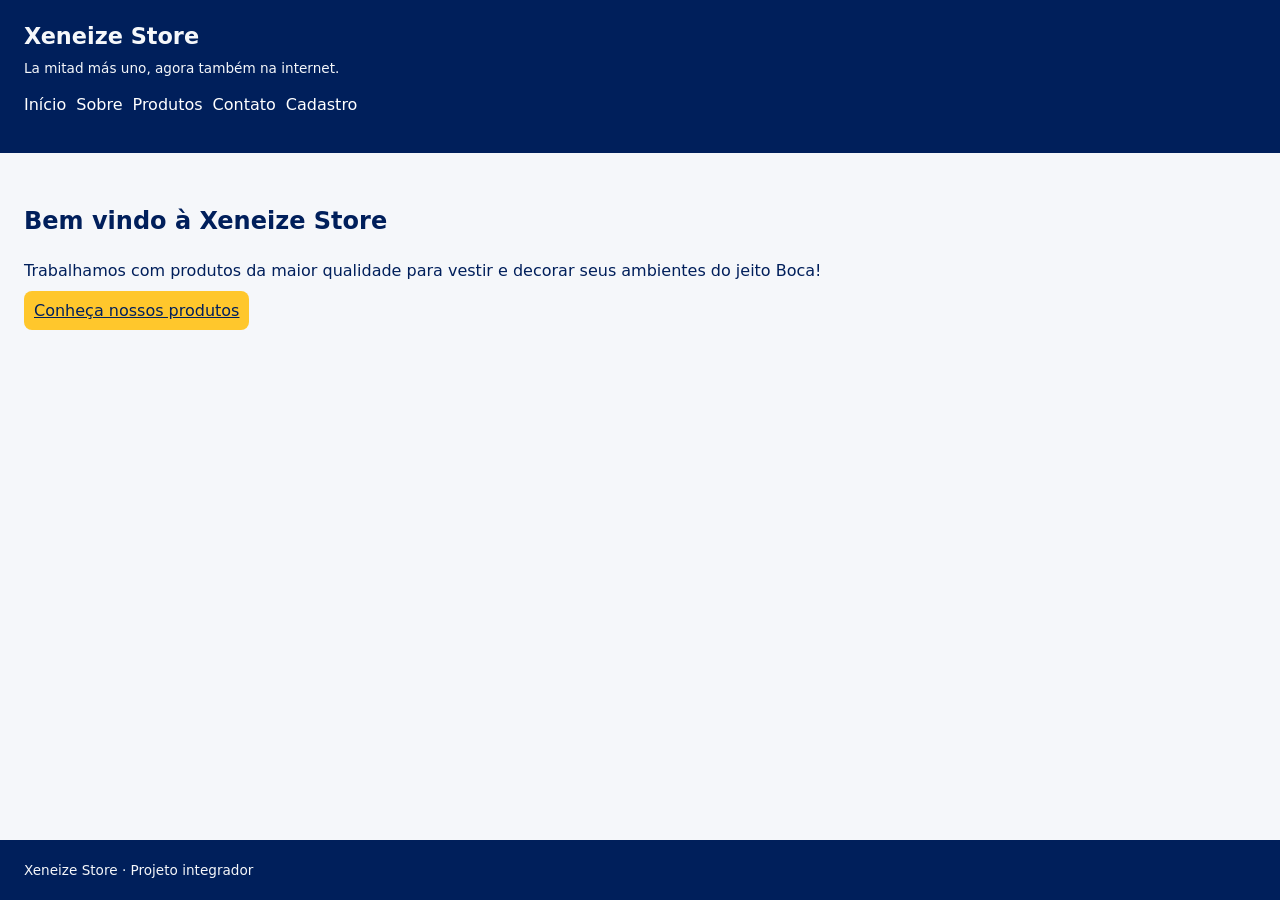
<file: index.html>
<!DOCTYPE html>
<html lang="pt-br">
<head>
    <meta charset="UTF-8">
    <meta name="viewport" content="width=device-width, initial-scale=1.0">
    <title>Xeneize Store</title>
    <link rel="stylesheet" href="style.css">
</head>

<body>
    <!-- Cabeçalho do site -->
    <header class="topo">
        <h1 class="topo_nome">Xeneize Store</h1>
        <p class="topo_apoio">La mitad más uno, agora também na internet.</p>
        <!-- menu navegável -->
        <nav>
            <ul class="menu">
                <li><a href="index.html">Início</a></li>
                <li><a href="sobre.html">Sobre</a></li>
                <li><a href="produtos.html">Produtos</a></li>
                <li><a href="contato.html">Contato</a></li>
                <li><a href="cadastro.html">Cadastro</a></li>
            </ul>
        </nav>
    </header>

    <!-- Conteúdo principal -->
    <main>
        <section class="secao">
            <h2>Bem vindo à Xeneize Store</h2>
            <p>Trabalhamos com produtos da maior qualidade para vestir e decorar seus ambientes do jeito Boca!</p>
            <a href="produtos.html" class="botao">Conheça nossos produtos</a>
        </section>
    </main>

    <!-- Rodape -->
    <footer class="rodape">
        <p>Xeneize Store &middot; Projeto integrador</p>
    </footer>
</body>
</html>
</file>
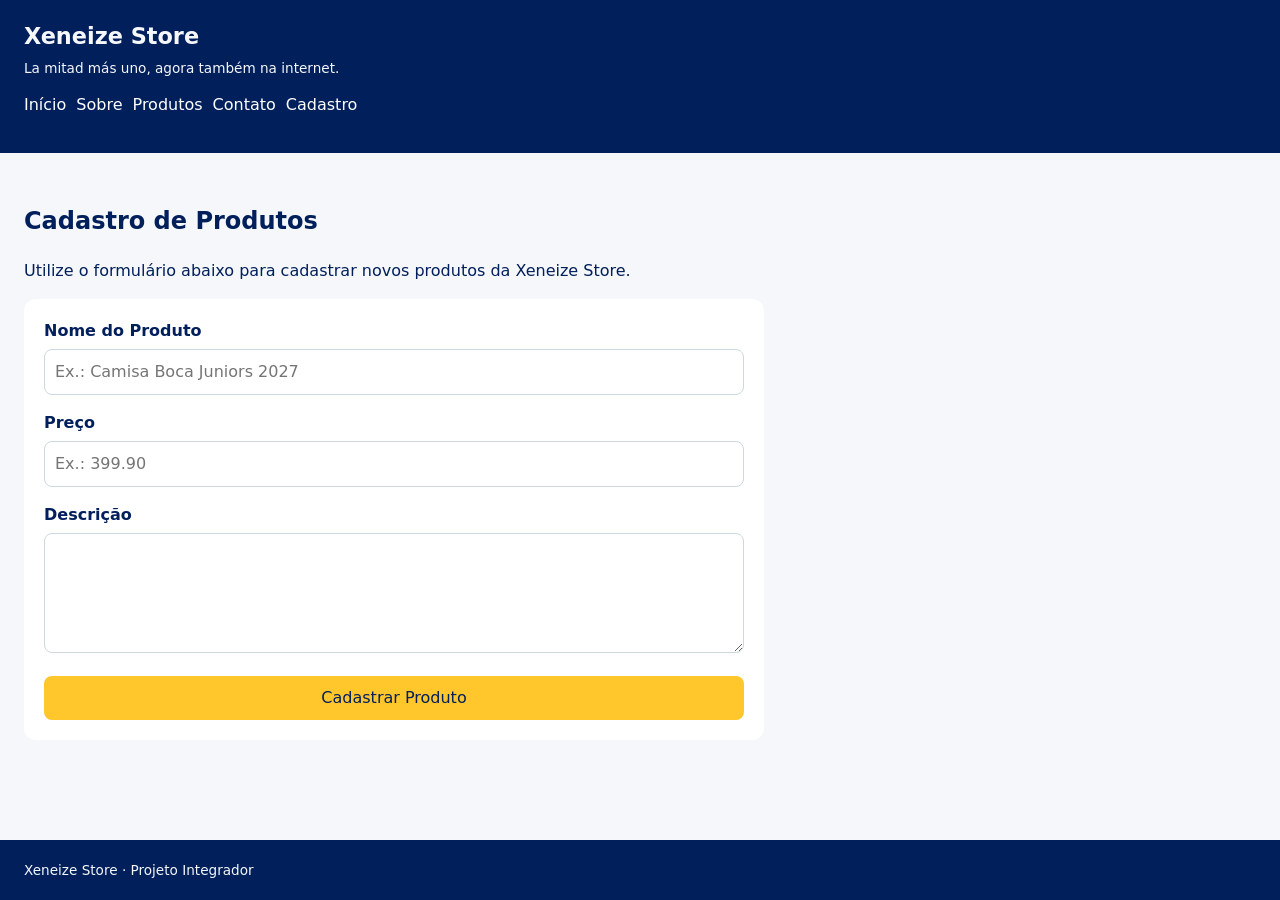
<file: cadastro.html>
<!DOCTYPE html>
<html lang="pt-br">
<head>
    <meta charset="UTF-8">
    <meta name="viewport" content="width=device-width, initial-scale=1.0">
    <title>Cadastro de Produtos - Xeneize Store</title>
    <link rel="stylesheet" href="style.css">
</head>

<body>
    <!-- Cabeçalho do site -->
    <header class="topo">
        <h1 class="topo_nome">Xeneize Store</h1>
        <p class="topo_apoio">La mitad más uno, agora também na internet.</p>
        <!-- menu navegável -->
        <nav>
            <ul class="menu">
                <li><a href="index.html">Início</a></li>
                <li><a href="sobre.html">Sobre</a></li>
                <li><a href="produtos.html">Produtos</a></li>
                <li><a href="contato.html">Contato</a></li>
                <li><a href="cadastro.html">Cadastro</a></li>
            </ul>
        </nav>
    </header>

    <!-- Conteúdo principal -->
    <main>
        <section class="secao">
            <h2>Cadastro de Produtos</h2>
            <p>Utilize o formulário abaixo para cadastrar novos produtos da Xeneize Store.</p>
            <!-- Formulário -->
            <form class="formulario" id="formCadastro">
                <div class="campo">
                    <label for="nomeProduto">
                        Nome do Produto
                    </label>
                    <input
                        type="text"
                        id="nomeProduto"
                        name="nomeProduto"
                        required
                        placeholder="Ex.: Camisa Boca Juniors 2027">
                </div>

                <div class="campo">
                    <label for="preco">
                        Preço
                    </label>

                    <input
                        type="number"
                        id="preco"
                        name="preco"
                        required
                        min="1"
                        step="0.01"
                        placeholder="Ex.: 399.90">
                </div>

                <div class="campo">
                    <label for="descricao">
                        Descrição
                    </label>

                    <textarea
                        id="descricao"
                        name="descricao"
                        required
                        placeholder="Descreva o produto">
                    </textarea>
                </div>

                <button type="submit" class="botao">
                    Cadastrar Produto
                </button>

            </form>

        </section>

    </main>

    <!-- Rodapé -->
    <footer class="rodape">

        <p>
            Xeneize Store &middot; Projeto Integrador
        </p>

    </footer>

    <script src="js/scriptCadastro.js"></script>

</body>

</html>
</file>
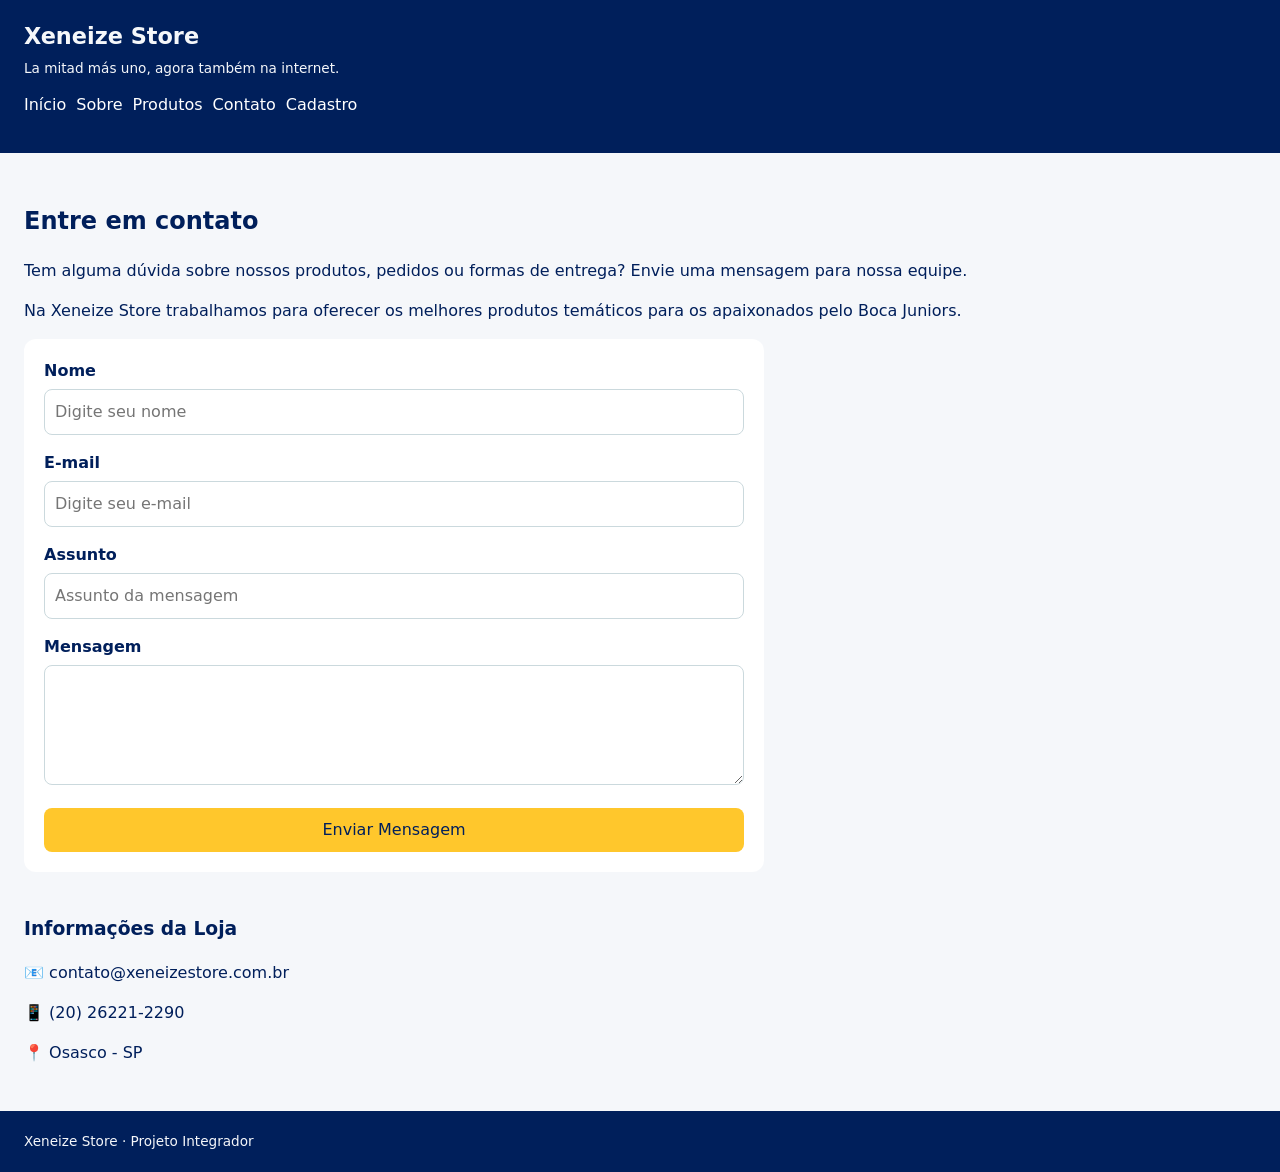
<file: contato.html>
<!DOCTYPE html>
<html lang="pt-br">
<head>
    <meta charset="UTF-8">
    <meta name="viewport" content="width=device-width, initial-scale=1.0">
    <title>Contato - Xeneize Store</title>
    <link rel="stylesheet" href="style.css">
</head>

<body>
    <!-- Cabeçalho do site -->
    <header class="topo">
        <h1 class="topo_nome">Xeneize Store</h1>
        <p class="topo_apoio">La mitad más uno, agora também na internet.</p>
        <!-- menu navegável -->
        <nav>
            <ul class="menu">
                <li><a href="index.html">Início</a></li>
                <li><a href="sobre.html">Sobre</a></li>
                <li><a href="produtos.html">Produtos</a></li>
                <li><a href="contato.html">Contato</a></li>
                <li><a href="cadastro.html">Cadastro</a></li>
            </ul>
        </nav>
    </header>

    <!-- Conteúdo principal -->
    <main>
        <section class="secao">
            <h2>Entre em contato</h2>
            <p>Tem alguma dúvida sobre nossos produtos, pedidos ou formas de entrega? Envie uma mensagem para nossa equipe.</p>
            <p>Na Xeneize Store trabalhamos para oferecer os melhores produtos temáticos para os apaixonados pelo Boca Juniors.</p>
            <!-- Formulario -->
            <form class="formulario" id="formContato">
                <div class="campo">
                    <label for="nome">Nome</label>
                    <input
                        type="text"
                        id="nome"
                        name="nome"
                        required
                        placeholder="Digite seu nome">
                </div>

                <div class="campo">
                    <label for="email">E-mail</label>
                    <input
                        type="email"
                        id="email"
                        name="email"
                        required
                        placeholder="Digite seu e-mail">
                </div>

                <div class="campo">
                    <label for="assunto">Assunto</label>

                    <input
                        type="text"
                        id="assunto"
                        name="assunto"
                        required
                        placeholder="Assunto da mensagem">
                </div>

                <div class="campo">
                    <label for="mensagem">Mensagem</label>

                    <textarea
                        id="mensagem"
                        name="mensagem"
                        required
                        placeholder="Escreva sua mensagem">
                    </textarea>
                </div>

                <button type="submit" class="botao">
                    Enviar Mensagem
                </button>

            </form>

            <br>

            <h3>Informações da Loja</h3>

            <p>📧 contato@xeneizestore.com.br</p>
            <p>📱 (20) 26221-2290</p>
            <p>📍 Osasco - SP</p>
        </section>
    </main>

    <!-- Rodape -->
    <footer class="rodape">
        <p>Xeneize Store &middot; Projeto Integrador</p>
    </footer>

    <script src="js/scriptContato.js"></script>
</body>
</html>
</file>
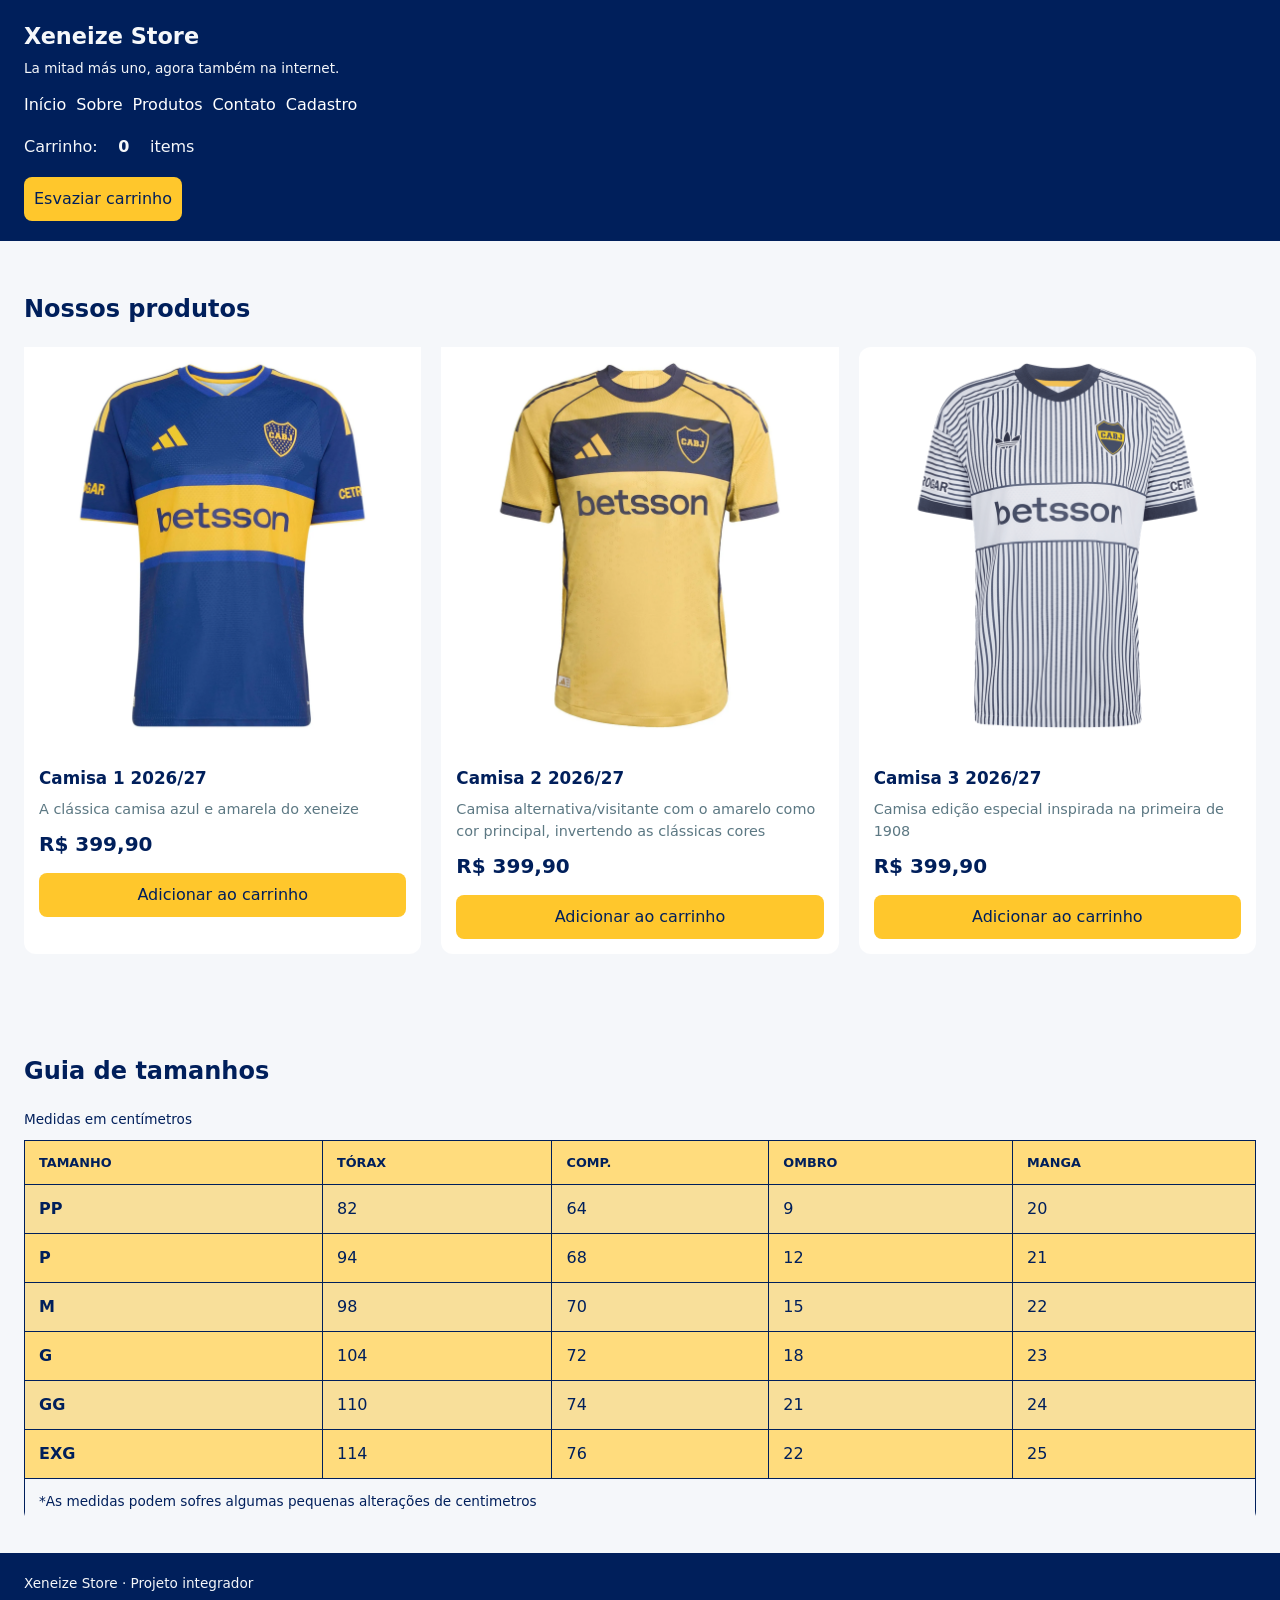
<file: produtos.html>
<!DOCTYPE html>
<html lang="pt-br">
<head>
    <meta charset="UTF-8">
    <meta name="viewport" content="width=device-width, initial-scale=1.0">
    <title>Produtos - Xeneize Store</title>
    <link rel="stylesheet" href="style.css">
</head>

<body>
    <!-- Cabeçalho do site -->
    <header class="topo">
        <h1 class="topo_nome">Xeneize Store</h1>
        <p class="topo_apoio">La mitad más uno, agora também na internet.</p>

        <!-- menu navegável -->
        <nav>
            <ul class="menu">
                <li><a href="index.html">Início</a></li>
                <li><a href="sobre.html">Sobre</a></li>
                <li><a href="produtos.html">Produtos</a></li>
                <li><a href="contato.html">Contato</a></li>
                <li><a href="cadastro.html">Cadastro</a></li>
            </ul>
        </nav>
        <!-- Carrinho -->
        <p class="topo_carrinho">Carrinho: <span id="contador">0</span> items</p>
        <button type="button" class="botao_esvaziar" id="esvaziar">Esvaziar carrinho</button>
    </header>

    <!-- Conteúdo principal -->
    <main>
        <section class="secao">
            <h2>Nossos produtos</h2>
            <ul class="produtos">
                <!-- Primeiro produto -->
                <li class="produto">
                    <!-- Espaço da foto. Por enquanto é só um bloco colorido -->
                    <div class="produto_figura produto_figura--a">
                        <img src="img/camisa1.png" alt="Camisa padrão do Boca Juniors, com as cores Azul e Amarelo">
                    </div>
                    <div class="produto_corpo">
                        <h3 class="produto_nome">Camisa 1 2026/27</h3>
                        <p class="produto_texto">A clássica camisa azul e amarela do xeneize</p>
                        <p class="produto_preco">R$ 399,90</p>
                        <button type="button" class="botao" id="botao1">Adicionar ao carrinho</button>
                    </div>
                </li>
                
                <!-- Segundo produto -->
                <li class="produto">
                    <!-- Espaço da foto. Por enquanto é só um bloco colorido -->
                    <div class="produto_figura produto_figura--b">
                        <img src="img/camisa2.png" alt="Camisa alternativa do Boca Juniors, com as cores Amarelo e Azul">
                    </div>
                    <div class="produto_corpo">
                        <h3 class="produto_nome">Camisa 2 2026/27</h3>
                        <p class="produto_texto">Camisa alternativa/visitante com o amarelo como cor principal, invertendo as clássicas cores</p>
                        <p class="produto_preco">R$ 399,90</p>
                        <button type="button" class="botao" id="botao2">Adicionar ao carrinho</button>
                    </div>
                </li>

                <!-- Terceiro produto -->
                <li class="produto">
                    <!-- Espaço da foto. Por enquanto é só um bloco colorido -->
                    <div class="produto_figura produto_figura--c">
                        <img src="img/camisa3.png" alt="Camisa alternativa do Boca Juniors, listrada com as cores branco e preto">
                    </div>
                    <div class="produto_corpo">
                        <h3 class="produto_nome">Camisa 3 2026/27</h3>
                        <p class="produto_texto">Camisa edição especial inspirada na primeira de 1908</p>
                        <p class="produto_preco">R$ 399,90</p>
                        <button type="button" class="botao" id="botao3">Adicionar ao carrinho</button>
                    </div>
                </li>
            </ul>

            <h2></h2>
        </section>

        <!-- UPDATE: Fase 2 do projeto -->
         <section class="secao">
            <h2>Guia de tamanhos</h2>
            <!-- Esta div envolve a tabela para ela poder rolar de lado no celular, em vez de arrebentar a página -->
            <div class="tabela-rolagem">
                <table class="tabela">
                    <!-- <caption> é o título da tabela. Diferente de um <h3> solto por perto, ele fica preso a ela -->
                    <caption>Medidas em centímetros</caption>
                    <!-- scope="col" diz que este <th> rotula uma COLUNA -->
                    <thead>
                        <tr>
                            <th scope="col">Tamanho</th>
                            <th scope="col">Tórax</th>
                            <th scope="col">Comp.</th>
                            <th scope="col">Ombro</th>
                            <th scope="col">Manga</th>
                        </tr>
                    </thead>
                    <!-- O nome do café é <th scope="row"> porque ele rotula a LINHA inteira: não é dadp, é etiqueta -->
                    <tbody>
                        <tr>
                            <th scope="row">PP</th>
                            <td>82</td>
                            <td>64</td>
                            <td>9</td>
                            <td>20</td>
                        </tr>
                        <tr>
                            <th scope="row">P</th>
                            <td>94</td>
                            <td>68</td>
                            <td>12</td>
                            <td>21</td>
                        </tr>
                        <tr>
                            <th scope="row">M</th>
                            <td>98</td>
                            <td>70</td>
                            <td>15</td>
                            <td>22</td>
                        </tr>
                        <tr>
                            <th scope="row">G</th>
                            <td>104</td>
                            <td>72</td>
                            <td>18</td>
                            <td>23</td>
                        </tr>
                        <tr>
                            <th scope="row">GG</th>
                            <td>110</td>
                            <td>74</td>
                            <td>21</td>
                            <td>24</td>
                        </tr>
                        <tr>
                            <th scope="row">EXG</th>
                            <td>114</td>
                            <td>76</td>
                            <td>22</td>
                            <td>25</td>
                        </tr>
                    </tbody>

                    <!-- colspan="6" faz esta célula ocupar  colunas -->
                    <tfoot>
                        <tr>
                            <td colspan="6">*As medidas podem sofres algumas pequenas alterações de centimetros</td>
                        </tr>
                    </tfoot>
                </table>
            </div>
         </section>
    </main>

    <!-- Rodape -->
    <footer class="rodape">
        <p>Xeneize Store &middot; Projeto integrador</p>
    </footer>

    <script src="js/script.js"></script>
</body>
</html>
</file>
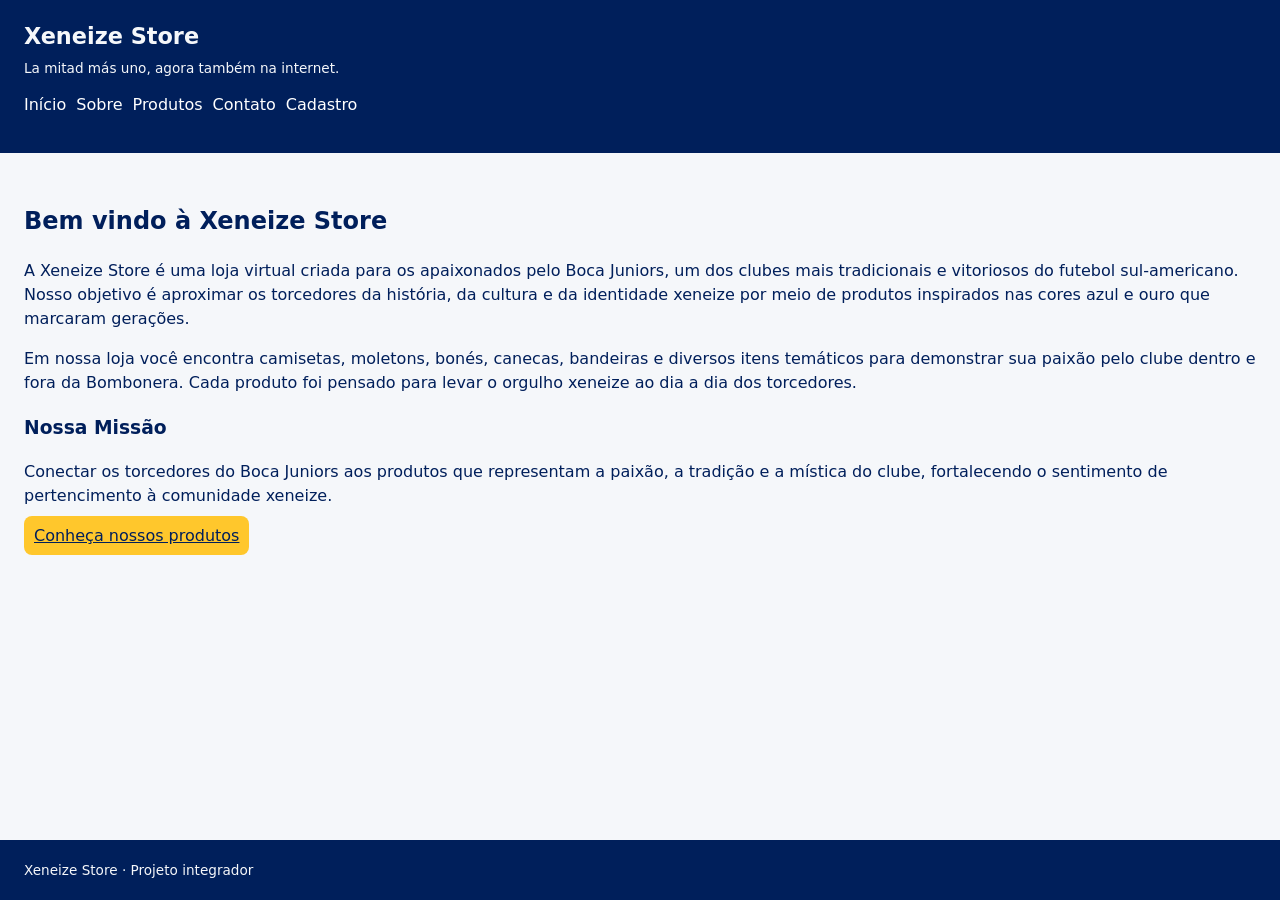
<file: sobre.html>
<!DOCTYPE html>
<html lang="pt-br">
<head>
    <meta charset="UTF-8">
    <meta name="viewport" content="width=device-width, initial-scale=1.0">
    <title>Sobre - Xeneize Store</title>
    <link rel="stylesheet" href="style.css">
</head>

<body>
    <!-- Cabeçalho do site -->
    <header class="topo">
        <h1 class="topo_nome">Xeneize Store</h1>
        <p class="topo_apoio">La mitad más uno, agora também na internet.</p>
        <!-- menu navegável -->
        <nav>
            <ul class="menu">
                <li><a href="index.html">Início</a></li>
                <li><a href="sobre.html">Sobre</a></li>
                <li><a href="produtos.html">Produtos</a></li>
                <li><a href="contato.html">Contato</a></li>
                <li><a href="cadastro.html">Cadastro</a></li>
            </ul>
        </nav>
    </header>

    <!-- Conteúdo principal -->
    <main>
        <section class="secao">
            <h2>Bem vindo à Xeneize Store</h2>
            <p>A Xeneize Store é uma loja virtual criada para os apaixonados pelo Boca Juniors, um dos clubes mais tradicionais e vitoriosos do futebol sul-americano. Nosso objetivo é aproximar os torcedores da história, da cultura e da identidade xeneize por meio de produtos inspirados nas cores azul e ouro que marcaram gerações.</p>
            <p>Em nossa loja você encontra camisetas, moletons, bonés, canecas, bandeiras e diversos itens temáticos para demonstrar sua paixão pelo clube dentro e fora da Bombonera. Cada produto foi pensado para levar o orgulho xeneize ao dia a dia dos torcedores.</p>

            <h3>Nossa Missão</h3>
            <p>Conectar os torcedores do Boca Juniors aos produtos que representam a paixão, a tradição e a mística do clube, fortalecendo o sentimento de pertencimento à comunidade xeneize.</p>
            <a href="produtos.html" class="botao">Conheça nossos produtos</a>
        </section>
    </main>

    <!-- Rodape -->
    <footer class="rodape">
        <p>Xeneize Store &middot; Projeto integrador</p>
    </footer>
</body>
</html>
</file>
<file: style.css>
html,
body {
    min-height: 100vh; /* vh = viewport height;100vh = 100% da altura visível da tela */
    margin: 0;
}

body {
    display: flex; /* faz do body e seus filhos elementos flexíveis */
    flex-direction: column; /* faz com que seja organizado na horizontal e não na vertical */

    margin: 0;
    background-color: #F5F7FA;
    color: #001F5B;
    font-family: system-ui, sans-serif;
    line-height: 1.5;
}

/* CABEÇALHO */
.topo {
    background-color: #001F5B;
    color: #F5F7FA;
    padding: 20px 24px;
}

.topo_nome {
    margin: 0;
    font-size: 1.4rem;
}

.topo_apoio {
    margin: 4px 0 0;
    color: #F5F7FA;
    font-size: 0.85rem;
}

.menu {
    list-style:none;
    display:flex;
    flex-direction:column;
    gap:10px;
    margin-top:15px;
    padding-left: 0;
}

.menu a {
    color:white;
    text-decoration:none;
}

.menu {
    flex-direction:row;
}

/* SEÇÃO DE CONTEÚDO */
.secao {
    padding: 30px 24px;
}

/* GRADE PRODUTOS */
.produtos {
    list-style: none;
    margin: 0;
    padding: 0;

    display: grid;
    grid-template-columns: 1fr 1fr 1fr;
    gap: 20px;
}

/* O CARTÃO DO PRODUTO */
.produto {
    background-color: #FFFFFF;
    border-radius: 12px;
}

/* O espaço da foto. Uma div vazia não tem altura, então precisamos dar uma para ela aparecer*/
.produto_figura {
    height: auto;
}

/* Uma cor diferente para cada produto */
.produto_figura--a img {
    width: 100%;
    height: 100%;
    object-fit: cover;
}
.produto_figura--b img {
    width: 100%;
    height: 100%;
    object-fit: cover;
}
.produto_figura--c img {
    width: 100%;
    height: 100%;
    object-fit: cover;
}


.produto_corpo {
    padding: 15px;
}

.produto_nome {
  margin: 0;  
  font-size: 1.05rem;
}

.produto_texto {
    margin: 8px 0;
    color: #5c7883;
    font-size: 0.9rem;
}

.produto_preco {
    margin: 0 0 14px;
    font-size: 1.25rem;
    font-weight: bold;
}

/* O botão não herda a fonte do body sozinho.
font: inherit conserta isso */

.botao {
    font: inherit;
    width: 100%;
    padding: 10px;
    background-color: #FFC72C;
    color: #001F5B;
    border: none;
    border-radius: 8px;
    cursor: pointer;
}

/* :hover = quando o mouse está em cima. */
.botao:hover {
    background-color: #FFD100;
}

.botao_esvaziar {
    font: inherit;
    padding: 10px;
    background-color: #FFC72C;
    color: #001F5B;
    border: none;
    border-radius: 8px;
    cursor: pointer;
}

.botao_esvaziar:hover {
    background-color: #FFD100;
}

/* UPDATE: Fase 2 do projeto */
.tabela-rolagem {
    overflow-x: auto;
}

/* border-collapse: collapse gruda as células umas nas outras. Sem ele, o navegador deixa um vão entre cada célula e a linha divisória aparece picotada */
.tabela {
    width: 100%;
    min-width: 520px;
    border-collapse: collapse;
    background-color: var(--papel);
    border-radius: 12px;
    overflow: hidden;
}

/* O <caption> nasce centralizado. Alinhamos à esquerda para ele combinar com o resto da página */
.tabela caption {
    padding-bottom: 10px;
    color: var(--texto-fraco);
    font-size: 0.85rem;
    text-align: left;
}

/* Uma regra para od dois tipos de célula de uma vez.  A vírgula no seletor quer dizer "e também". <th> nasce centralizado, por isso o text-align. */
.tabela th, .tabela td {
    padding: 12px 14px;
    text-align: left;
    border: 1px solid #001F5B;
}

/* Seletor com espaço = "th que está dentro de thead". Assim o cabeçalho pinta, mas o nome do café na lateral não */
.tabela thead th {
    background-color: var(--destaque);
    color: var(--papel);
    font-size: 0.8rem;
    text-transform: uppercase;
    border-bottom: none;
    background-color: #ffdc7d;
}

/* :nth-child(even) pega as linhas de posição par; Em tabela larga, a faixa alternada evita ler dado de uma linha achando que é de outra. Troque "even" por "odd" para inverter */
.tabela tbody tr:nth-child(even) {
    background-color: #ffdc7d;
}

.tabela tbody tr:nth-child(odd) {
    background-color: #f8df9a;
}

.tabela tfoot td {
    color: var(--texto-fraco);
    font-size: 0.85rem;
    border-bottom: none;
}

/* CONTADOR DO CARRINHO */
.topo__carrinho {
  margin: 10px 0 0;
  font-size: 0.9rem;
}
 
/* Seletor com # busca um id, assim como o ponto busca uma classe. */
#contador {
  display: inline-block;
  min-width: 24px;
  padding: 2px 9px;
  border-radius: 999px;
  background-color: var(--destaque);
  color: var(--papel);
  font-weight: bold;
  text-align: center;
}

.formulario {
    background-color: #ffffff;
    padding: 20px;
    border-radius: 12px;
    max-width: 700px;
}

.campo {
    margin-bottom: 16px;
}

.campo label {
    display: block;
    margin-bottom: 6px;
    font-weight: bold;
}

.campo input,
.campo textarea {
    width: 100%;
    padding: 10px;
    border: 1px solid #CBD9DD;
    border-radius: 8px;
    font: inherit;
    box-sizing: border-box;
}

.campo textarea {
    resize: vertical;
    min-height: 120px;
}

/* RODAPÉ */
.rodape {
    margin-top: auto; /* absorve todo o espaço livre acima disponível */
    background-color: #001F5B;
    color: #F5F7FA;
    padding: 20px 24px;
    font-size: 0.85rem;
}

.rodape p {
    margin: 0
}
</file>
